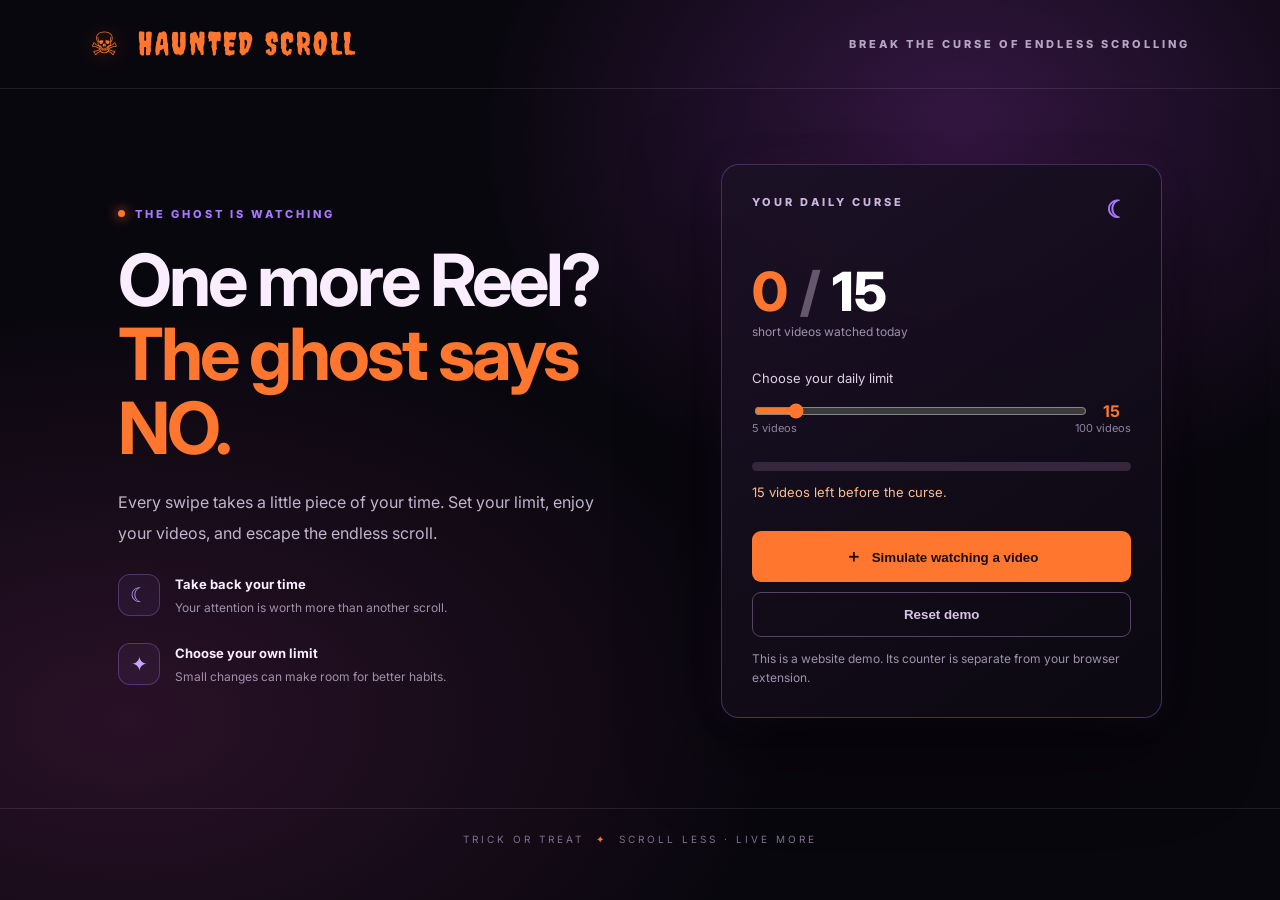
<file: web\/index.html>
<!DOCTYPE html>
<html lang="en">
<head>
  <meta charset="UTF-8">
  <meta name="viewport" content="width=device-width, initial-scale=1.0">
  <meta name="theme-color" content="#090610">
  <meta name="description" content="Break the endless scroll. Set your limit and reclaim your time with Haunted Scroll.">
  <title>Trick or Treat | Haunted Scroll</title>
  <link rel="stylesheet" href="style.css">
</head>
<body>
  <div class="ambient ambient-one"></div>
  <div class="ambient ambient-two"></div>

  <header class="topbar">
    <a class="brand" href="#" aria-label="Haunted Scroll home">
      <span class="brand-icon">☠</span> HAUNTED SCROLL
    </a>
    <span class="tag">BREAK THE CURSE OF ENDLESS SCROLLING</span>
  </header>

  <main class="dashboard">
    <section class="intro">
      <p class="eyebrow"><span class="status-dot"></span> THE GHOST IS WATCHING</p>
      <h1>One more Reel?<br><span>The ghost says NO.</span></h1>
      <p class="description">
        Every swipe takes a little piece of your time.
        Set your limit, enjoy your videos, and escape the endless scroll.
      </p>

      <div class="feature-row">
        <div class="feature-icon">☾</div>
        <div>
          <strong>Take back your time</strong>
          <p>Your attention is worth more than another scroll.</p>
        </div>
      </div>

      <div class="feature-row">
        <div class="feature-icon">✦</div>
        <div>
          <strong>Choose your own limit</strong>
          <p>Small changes can make room for better habits.</p>
        </div>
      </div>
    </section>

    <section class="control-panel">
      <div class="panel-heading">
        <span>YOUR DAILY CURSE</span>
        <span class="moon">☾</span>
      </div>

      <div class="counter">
        <span id="watched">0</span>
        <span class="slash">/</span>
        <span id="limitLabel">15</span>
      </div>
      <p class="muted">short videos watched today</p>

      <label for="limitSlider">Choose your daily limit</label>
      <div class="slider-line">
        <input id="limitSlider" type="range" min="5" max="100" step="5" value="15">
        <strong id="sliderValue">15</strong>
      </div>
      <div class="range-labels">
        <span>5 videos</span>
        <span>100 videos</span>
      </div>

      <div class="progress-track">
        <div id="progress"></div>
      </div>
      <p id="remaining" class="remaining">15 videos left before the curse.</p>

      <button id="watchButton" class="primary">
        <span>＋</span> Simulate watching a video
      </button>
      <button id="resetButton" class="secondary">Reset demo</button>

      <p class="note">
        This is a website demo. Its counter is separate from your browser extension.
      </p>
    </section>
  </main>

  <footer>
    <span>TRICK OR TREAT</span>
    <span class="footer-separator">✦</span>
    SCROLL LESS · LIVE MORE
  </footer>

  <!-- Full-screen haunted takeover -->
  <section id="ghostOverlay" class="ghost-overlay"
    aria-hidden="true" aria-labelledby="ghostTitle" role="dialog">

    <div class="moonlight"></div>
    <div class="fog fog-left"></div>
    <div class="fog fog-right"></div>
    <div class="bat bat-one">⌁</div>
    <div class="bat bat-two">⌁</div>
    <div class="grave grave-left"></div>
    <div class="grave grave-right"></div>

    <div class="haunt-content">
      <p class="warning"><span></span> YOU HAVE AWAKENED THE GHOST</p>

      <div class="ghost-scene" aria-hidden="true">
        <div class="ghost-aura"></div>
        <div class="ghost-character">
          <div class="ghost-sheet">
            <div class="ghost-eyes">
              <i></i>
              <i></i>
            </div>
            <div class="ghost-mouth"></div>
            <div class="ghost-bottom"></div>
          </div>
        </div>
        <div class="ghost-shadow"></div>
        <div class="ghost-particle particle-one">✦</div>
        <div class="ghost-particle particle-two">✧</div>
        <div class="ghost-particle particle-three">✦</div>
      </div>

      <p class="overline">THE CURSE HAS BEEN TRIGGERED</p>
      <h2 id="ghostTitle">BOO! THAT'S ENOUGH!</h2>

      <p class="ghost-message">
        You've reached your daily limit.<br>
        The endless scroll ends here.<br>
        <strong>Your time belongs to YOU.</strong>
      </p>

      <div class="mindful-section">
        <p class="mindful-heading">BREAK THE CURSE. TRY SOMETHING REAL.</p>

        <div class="activity-grid">
          <article class="activity-card">
            <span class="activity-icon">📖</span>
            <h3>Read a little</h3>
            <p>Read 5 pages of a book or learn something new.</p>
          </article>

          <article class="activity-card">
            <span class="activity-icon">🌿</span>
            <h3>Move your body</h3>
            <p>Stretch, take a short walk, or get some fresh air.</p>
          </article>

          <article class="activity-card">
            <span class="activity-icon">✍</span>
            <h3>Clear your mind</h3>
            <p>Write in a journal or plan one thing for tomorrow.</p>
          </article>

          <article class="activity-card">
            <span class="activity-icon">☕</span>
            <h3>Reconnect</h3>
            <p>Talk to a friend, help someone, or enjoy a quiet break.</p>
          </article>
        </div>
      </div>

      <p class="tomorrow">
        <span class="star">✦</span>
        YOUR NEXT TREAT ARRIVES TOMORROW
        <span class="star">✦</span>
      </p>

      <button id="escapeButton" class="escape-button">
        I'LL TAKE A BREAK
      </button>
      <p class="escape-note">The ghost may leave. Your daily limit still stands.</p>
    </div>
  </section>

  <script src="script.js"></script>
</body>
</html>
</file>
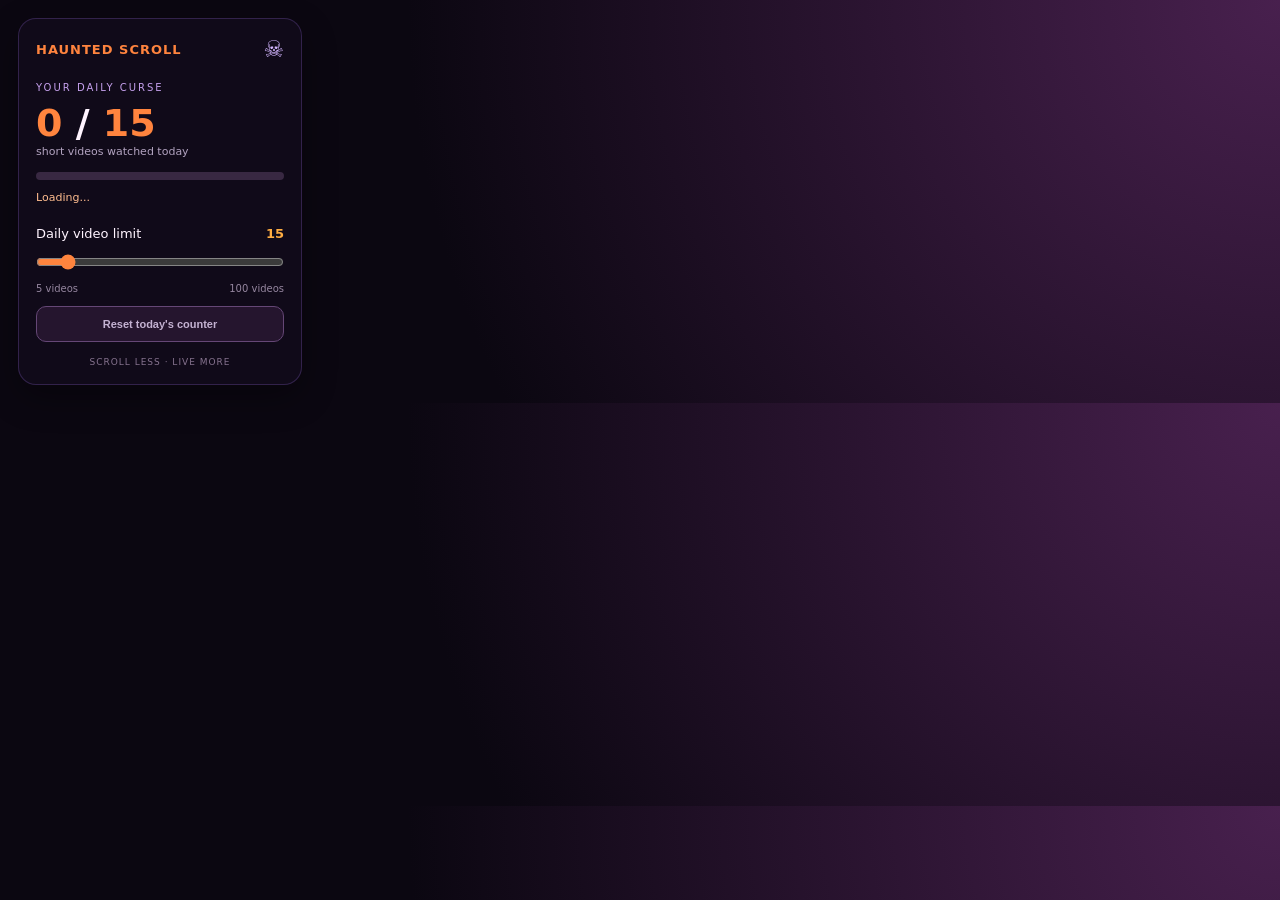
<file: extension/popup.html>
<!DOCTYPE html>
<html lang="en">
<head>
  <meta charset="UTF-8">
  <meta name="viewport" content="width=device-width, initial-scale=1">
  <title>Haunted Scroll</title>
  <style>
    * { box-sizing: border-box; }

    body {
      width: 320px;
      margin: 0;
      padding: 18px;
      overflow: hidden;
      border-radius: 20px;
      color: #fff4ff;
      background: radial-gradient(circle at top right, #48204e, #0b0711 65%);
      font: 13px system-ui, sans-serif;
    }

    .panel {
      padding: 17px;
      border: 1px solid #a879ff38;
      border-radius: 18px;
      background: #120c1bdc;
      box-shadow: 0 12px 35px #0005;
    }

    header { display: flex; justify-content: space-between; align-items: center; }
    .brand { color: #ff843e; font-weight: 900; letter-spacing: 1px; }
    .ghost { font-size: 23px; color: #d3b6ff; }
    .eyebrow { margin: 20px 0 8px; color: #c5a0ed; font-size: 10px; letter-spacing: 2px; }
    .count { font-size: 38px; font-weight: 900; }
    .count span { color: #ff843e; }
    .sub { color: #b2a3c0; font-size: 11px; }

    .track { height: 8px; margin: 14px 0 8px; overflow: hidden; border-radius: 20px; background: #382842; }
    #progress { width: 0; height: 100%; border-radius: 20px; background: linear-gradient(90deg, #a879ff, #ff843e); transition: width .3s; }
    #message { min-height: 16px; color: #ffbd8f; font-size: 11px; }

    .label { display: flex; justify-content: space-between; margin-top: 19px; }
    #chosen { color: #ffad42; font-weight: bold; }
    input { width: 100%; margin: 13px 0; accent-color: #ff843e; }
    .range { display: flex; justify-content: space-between; color: #95869f; font-size: 10px; }

    button {
      width: 100%;
      margin-top: 12px;
      padding: 11px;
      border: 1px solid #654776;
      border-radius: 10px;
      background: #25152e;
      color: #fff4ff;
      font-weight: 700;
      cursor: pointer;
    }
    button:hover { background: #3a2146; }
    .reset { color: #c4b2d2; font-size: 11px; }
    .footer { margin-top: 15px; color: #86738f; font-size: 9px; text-align: center; letter-spacing: 1px; }
  </style>
</head>
<body>
  <div class="panel">
    <header>
      <div class="brand">HAUNTED SCROLL</div>
      <div class="ghost">☠</div>
    </header>

    <p class="eyebrow">YOUR DAILY CURSE</p>
    <div class="count"><span id="count">0</span> / <span id="limitValue">15</span></div>
    <div class="sub">short videos watched today</div>

    <div class="track"><div id="progress"></div></div>
    <p id="message" aria-live="polite">Loading...</p>

    <label class="label" for="limit">
      <span>Daily video limit</span>
      <strong id="chosen">15</strong>
    </label>
    <input id="limit" type="range" min="5" max="100" step="5" value="15">
    <div class="range"><span>5 videos</span><span>100 videos</span></div>

    <button id="reset" class="reset">Reset today's counter</button>
    <div class="footer">SCROLL LESS · LIVE MORE</div>
  </div>
  <script src="popup.js"></script>
</body>
</html>
</file>
<file: web\/style.css>
@import url('https://fonts.googleapis.com/css2?family=Creepster&family=Inter:wght@400;500;700;800&display=swap');

:root {
  --orange: #ff762e;
  --purple: #a879ff;
  --ink: #09070e;
  --paper: #f9edff;
}

* { box-sizing: border-box; }

body {
  margin: 0;
  min-height: 100vh;
  overflow-x: hidden;
  color: var(--paper);
  background:
    radial-gradient(ellipse at 75% 15%, #351743 0%, transparent 35%),
    radial-gradient(ellipse at 10% 80%, #291127 0%, transparent 40%),
    var(--ink);
  font-family: Inter, Arial, sans-serif;
}

.topbar {
  display: flex;
  justify-content: space-between;
  align-items: center;
  gap: 20px;
  padding: 25px 7%;
  border-bottom: 1px solid #ffffff18;
  position: relative;
  z-index: 1;
}

.brand {
  color: var(--orange);
  font: 32px Creepster, cursive;
  text-decoration: none;
  letter-spacing: 2px;
}

.tag, .eyebrow, .panel-heading, .warning, .tomorrow {
  font-size: 11px;
  letter-spacing: 3px;
  font-weight: 800;
}

.tag { color: #b6a6c6; }

.dashboard {
  max-width: 1100px;
  margin: 0 auto;
  padding: 75px 28px 90px;
  display: grid;
  grid-template-columns: 1.1fr .9fr;
  align-items: center;
  gap: 65px;
}

.eyebrow { color: var(--purple); }

h1 {
  font-size: clamp(42px, 6vw, 72px);
  line-height: 1.03;
  letter-spacing: -3px;
  margin: 22px 0;
}

h1 span { color: var(--orange); }

.description {
  color: #c1b5ce;
  line-height: 1.9;
  max-width: 480px;
}

.status {
  margin-top: 32px;
  color: #ffb079;
  font-size: 12px;
  letter-spacing: 2px;
  font-weight: 800;
}

.pulse {
  display: inline-block;
  width: 8px;
  height: 8px;
  border-radius: 50%;
  background: var(--orange);
  margin-right: 10px;
  box-shadow: 0 0 15px var(--orange);
  animation: pulse 1.5s infinite;
}

.control-panel {
  border: 1px solid #a879ff50;
  border-radius: 18px;
  padding: 30px;
  background: linear-gradient(145deg, #1b1125ee, #0c0912f5);
  box-shadow: 0 25px 90px #0009, 0 0 35px #7c37a51a;
}

.panel-heading {
  display: flex;
  justify-content: space-between;
  color: #c9b5de;
}

.moon { font-size: 24px; color: var(--purple); }

.counter {
  margin-top: 35px;
  display: flex;
  align-items: baseline;
  gap: 12px;
  font-size: 54px;
  font-weight: 800;
}

#watched { color: var(--orange); }
.slash { color: #65576e; }
#limitLabel { color: white; }

.muted, .note { color: #9f91ac; font-size: 12px; }
.muted { margin-top: 0; margin-bottom: 28px; }

label { font-size: 13px; color: #ddd0e9; }

.slider-line {
  display: flex;
  align-items: center;
  gap: 14px;
  margin-top: 14px;
}

input[type="range"] {
  width: 100%;
  accent-color: var(--orange);
  cursor: pointer;
}

#sliderValue { color: var(--orange); min-width: 28px; }
.range-labels { display: flex; justify-content: space-between; color: #91829f; font-size: 11px; }

.progress-track {
  height: 9px;
  margin-top: 27px;
  background: #35263e;
  border-radius: 20px;
  overflow: hidden;
}

#progress {
  width: 0;
  height: 100%;
  background: linear-gradient(90deg, var(--purple), var(--orange));
  transition: width .4s ease;
}

.remaining { color: #ffbd8f; font-size: 13px; }

button {
  width: 100%;
  padding: 14px;
  border-radius: 9px;
  font-weight: 800;
  cursor: pointer;
  transition: transform .2s, filter .2s;
}

button:hover { transform: translateY(-2px); filter: brightness(1.1); }
.primary { border: 0; background: var(--orange); color: #1b0b0b; margin-top: 18px; }
.secondary { border: 1px solid #574363; background: transparent; color: #d6c4e5; margin-top: 10px; }
.note { line-height: 1.6; margin-bottom: 0; }

footer {
  border-top: 1px solid #ffffff18;
  padding: 24px;
  text-align: center;
  color: #7f708b;
  font-size: 10px;
  letter-spacing: 3px;
}

/* Fog on the normal page */
.fog {
  position: fixed;
  width: 400px;
  height: 400px;
  border-radius: 50%;
  filter: blur(100px);
  background: #6b1b8a18;
  pointer-events: none;
}
.fog-one { top: 10%; left: -200px; }
.fog-two { bottom: 0; right: -200px; }

/* Full-screen ghost takeover */
.ghost-overlay {
  position: fixed;
  inset: 0;
  z-index: 9999;
  display: flex;
  flex-direction: column;
  align-items: center;
  justify-content: center;
  padding: 25px;
  text-align: center;
  overflow: hidden;
  background:
    radial-gradient(ellipse at 50% 35%, #411449 0%, #160b20 42%, #030205 100%);
  opacity: 0;
  visibility: hidden;
  transition: opacity .7s, visibility .7s;
}

.ghost-overlay.active {
  opacity: 1;
  visibility: visible;
  animation: takeover .8s ease-out both;
}

.ghost-scene { position: relative; height: 210px; width: 190px; }

.ghost {
  position: absolute;
  left: 35px;
  top: 20px;
  width: 120px;
  height: 145px;
  border-radius: 60px 60px 35px 35px;
  background: linear-gradient(135deg, #fff 10%, #d6c9ed 70%, #8f76ac);
  box-shadow: 0 0 45px #c8a4ff8a, 0 0 120px #9b50ff4a;
  animation: ghostRise 1.4s cubic-bezier(.2,.8,.2,1) both, float 3s ease-in-out 1.4s infinite;
}

.ghost-tail {
  position: absolute;
  left: 0;
  right: 0;
  bottom: -14px;
  height: 32px;
  background: inherit;
  clip-path: polygon(0 0, 20% 35%, 38% 0, 58% 35%, 78% 0, 100% 35%, 100% 0);
}

.ghost-eyes {
  display: flex;
  justify-content: center;
  gap: 27px;
  padding-top: 48px;
}

.ghost-eyes i {
  width: 15px;
  height: 25px;
  border-radius: 50%;
  background: #160b22;
  box-shadow: 0 0 12px #35144c;
}

.ghost-mouth {
  width: 22px;
  height: 27px;
  border-radius: 50%;
  background: #160b22;
  margin: 15px auto;
  animation: scream .8s ease-in-out infinite alternate;
}

.warning { color: var(--orange); margin-top: 20px; }
.ghost-overlay h2 {
  font: clamp(38px, 7vw, 76px) Creepster, cursive;
  color: white;
  text-shadow: 0 0 20px #ff4d00a6;
  margin: 8px 0;
}

.ghost-message { color: #d7c8e3; line-height: 1.8; }
.tomorrow { color: #c6a2ff; margin: 20px 0 28px; }

.escape-button {
  max-width: 230px;
  border: 0;
  background: var(--orange);
  color: #1b0b0b;
  box-shadow: 0 0 25px #ff762e55;
}

.lightning {
  position: absolute;
  inset: 0;
  pointer-events: none;
  background: white;
  opacity: 0;
}

.active .lightning { animation: flash .8s ease-out; }

@keyframes takeover {
  from { transform: scale(1.08); }
  to { transform: scale(1); }
}
@keyframes ghostRise {
  from { transform: translateY(180px) scale(.6); opacity: 0; }
  to { transform: translateY(0) scale(1); opacity: 1; }
}
@keyframes float {
  0%, 100% { translate: 0 0; }
  50% { translate: 0 -14px; }
}
@keyframes scream {
  from { transform: scale(.8); }
  to { transform: scale(1.15); }
}
@keyframes pulse {
  50% { opacity: .35; }
}
@keyframes flash {
  0%, 100% { opacity: 0; }
  10% { opacity: .65; }
  25% { opacity: .05; }
  40% { opacity: .25; }
}
@media (max-width: 760px) {
  .topbar { align-items: flex-start; flex-direction: column; }
  .tag { font-size: 9px; }
  .dashboard { grid-template-columns: 1fr; gap: 40px; padding-top: 45px; }
  .control-panel { padding: 23px; }
}
@media (prefers-reduced-motion: reduce) {
  *, *::before, *::after { animation-duration: .01ms !important; transition-duration: .01ms !important; }
}

/* Dashboard polish */
.brand-icon {
  display: inline-block;
  margin-right: 7px;
  text-shadow: 0 0 18px #ff762e66;
}

.eyebrow {
  display: flex;
  align-items: center;
  gap: 10px;
}

.status-dot,
.warning span {
  display: inline-block;
  width: 7px;
  height: 7px;
  background: #ff762e;
  border-radius: 50%;
  box-shadow: 0 0 12px #ff762e;
  animation: pulse 1.5s infinite;
}

.feature-row {
  display: flex;
  align-items: center;
  gap: 15px;
  margin-top: 25px;
}

.feature-icon {
  display: grid;
  place-items: center;
  flex-shrink: 0;
  width: 42px;
  height: 42px;
  border: 1px solid #a879ff50;
  border-radius: 12px;
  color: #c7a7ff;
  background: #a879ff10;
  font-size: 20px;
}

.feature-row strong { font-size: 13px; }
.feature-row p {
  margin: 5px 0 0;
  color: #9f91ac;
  font-size: 12px;
  line-height: 1.6;
}

.primary span { margin-right: 6px; font-size: 17px; }
footer { display: flex; align-items: center; justify-content: center; gap: 12px; }
.footer-separator { color: #ff762e; }

/* Full-screen haunted scene */
.ghost-overlay {
  position: fixed;
  inset: 0;
  z-index: 9999;
  display: flex;
  justify-content: center;
  overflow-x: hidden;
  overflow-y: auto;
  padding: 32px 18px;
  color: #fff4ff;
  text-align: center;
  background:
    radial-gradient(ellipse at 50% 16%, #572063 0%, transparent 34%),
    radial-gradient(ellipse at 50% 100%, #32102d 0%, transparent 55%),
    #07050b;
  opacity: 0;
  visibility: hidden;
  pointer-events: none;
  transition: opacity .65s ease, visibility .65s ease;
}

.ghost-overlay.active {
  opacity: 1;
  visibility: visible;
  pointer-events: auto;
  animation: hauntedReveal .8s ease-out both;
}

.haunt-content {
  position: relative;
  z-index: 2;
  width: min(760px, 100%);
  margin: auto;
  padding: 18px 0;
  animation: contentRise .9s .15s both;
}

.moonlight {
  position: absolute;
  top: -220px;
  left: 50%;
  width: 430px;
  height: 430px;
  transform: translateX(-50%);
  border-radius: 50%;
  background: #a879ff18;
  filter: blur(50px);
  pointer-events: none;
}

.fog {
  position: absolute;
  z-index: 1;
  width: 65vw;
  height: 140px;
  border-radius: 50%;
  background: #9d6ad51c;
  filter: blur(40px);
  pointer-events: none;
  animation: fogDrift 9s ease-in-out infinite alternate;
}

.fog-left { left: -25%; top: 36%; }
.fog-right { right: -25%; bottom: 13%; animation-delay: -4s; }

.warning {
  display: flex;
  align-items: center;
  justify-content: center;
  gap: 10px;
  margin: 8px 0 0;
  color: #ff995b;
  font-size: 10px;
  letter-spacing: 3px;
}

.ghost-scene {
  position: relative;
  width: 180px;
  height: 172px;
  margin: 18px auto 0;
}

.ghost-aura {
  position: absolute;
  inset: 15px;
  border-radius: 50%;
  background: #ba84ff35;
  filter: blur(30px);
  animation: auraPulse 2s ease-in-out infinite;
}

.ghost-character {
  position: absolute;
  inset: 0;
  display: grid;
  place-items: center;
  animation: ghostFloat 3s ease-in-out infinite;
}

.ghost-sheet {
  position: relative;
  width: 108px;
  height: 125px;
  border-radius: 60px 60px 25px 25px;
  background: linear-gradient(135deg, #fff 5%, #ded2f1 65%, #9e85b9);
  box-shadow: 0 0 35px #d7b9ff55, inset -9px -8px 15px #6c4e8c35;
}

.ghost-eyes {
  display: flex;
  justify-content: center;
  gap: 25px;
  padding-top: 38px;
}

.ghost-eyes i {
  display: block;
  width: 13px;
  height: 22px;
  border-radius: 50%;
  background: #170a24;
  box-shadow: 0 0 10px #a56cff;
}

.ghost-mouth {
  width: 19px;
  height: 23px;
  margin: 13px auto 0;
  border-radius: 50%;
  background: #1b0a28;
  animation: ghostScream .7s ease-in-out infinite alternate;
}

.ghost-bottom {
  position: absolute;
  left: 0;
  right: 0;
  bottom: -10px;
  height: 24px;
  background: #c7b4e0;
  clip-path: polygon(0 0, 18% 65%, 35% 0, 52% 65%, 72% 0, 100% 65%, 100% 0);
}

.ghost-shadow {
  position: absolute;
  bottom: 8px;
  left: 45px;
  width: 90px;
  height: 13px;
  border-radius: 50%;
  background: #000;
  filter: blur(12px);
  animation: shadowPulse 3s ease-in-out infinite;
}

.ghost-particle {
  position: absolute;
  color: #d2a9ff;
  text-shadow: 0 0 15px #a879ff;
  animation: particleFloat 2.5s ease-in-out infinite;
}

.particle-one { left: 8px; top: 38px; }
.particle-two { right: 9px; top: 55px; animation-delay: -.8s; }
.particle-three { right: 30px; bottom: 12px; animation-delay: -1.4s; }

.overline {
  margin: 14px 0 5px;
  color: #c5a5e8;
  font-size: 9px;
  font-weight: 800;
  letter-spacing: 3px;
}

.ghost-overlay h2 {
  margin: 5px 0 10px;
  color: #ff762e;
  font-family: Creepster, Impact, fantasy;
  font-size: clamp(42px, 7vw, 76px);
  font-weight: 400;
  line-height: 1.05;
  text-shadow: 0 0 18px #ff4d0066, 0 4px 0 #641c22;
  animation: titleFlicker 4s linear infinite;
}

.ghost-message {
  margin: 0 auto;
  color: #d6c9e3;
  font-size: 14px;
  line-height: 1.9;
}

.ghost-message strong { color: white; }

.mindful-section {
  margin: 25px auto 0;
  padding: 19px;
  border: 1px solid #a879ff30;
  border-radius: 16px;
  background: #150d20c9;
  box-shadow: 0 10px 40px #0003;
}

.mindful-heading {
  margin: 0 0 16px;
  color: #ffb17f;
  font-size: 10px;
  font-weight: 800;
  letter-spacing: 2px;
}

.activity-grid {
  display: grid;
  grid-template-columns: repeat(2, minmax(0, 1fr));
  gap: 10px;
}

.activity-card {
  padding: 14px;
  border: 1px solid #ffffff10;
  border-radius: 12px;
  background: linear-gradient(140deg, #ffffff08, #a879ff08);
  text-align: left;
  transition: transform .2s ease, border-color .2s ease, background .2s ease;
}

.activity-card:hover {
  transform: translateY(-3px);
  border-color: #a879ff70;
  background: #a879ff12;
}

.activity-icon { font-size: 22px; }

.activity-card h3 {
  margin: 9px 0 5px;
  color: #fff2ff;
  font-size: 13px;
}

.activity-card p {
  margin: 0;
  color: #b4a5c2;
  font-size: 11px;
  line-height: 1.6;
}

.tomorrow {
  margin: 22px 0 17px;
  color: #c8a5ff;
  font-size: 9px;
  letter-spacing: 2px;
}

.star { color: #ff762e; padding: 0 6px; }

.escape-button {
  width: min(260px, 100%);
  padding: 14px 20px;
  border: 1px solid #ff985c;
  border-radius: 8px;
  color: #1c0a0c;
  background: linear-gradient(100deg, #ff762e, #ffad42);
  font-size: 11px;
  font-weight: 900;
  letter-spacing: 1.5px;
  box-shadow: 0 0 25px #ff762e32;
  cursor: pointer;
  transition: transform .2s, box-shadow .2s;
}

.escape-button:hover {
  transform: translateY(-2px);
  box-shadow: 0 0 35px #ff762e70;
}

.escape-note {
  color: #82718f;
  font-size: 10px;
}

.bat {
  position: absolute;
  color: #a88ab9;
  font-size: 45px;
  opacity: .25;
  animation: batDrift 6s ease-in-out infinite;
}

.bat-one { left: 8%; top: 18%; }
.bat-two { right: 9%; top: 30%; animation-delay: -3s; }

.grave {
  position: absolute;
  bottom: -35px;
  width: 100px;
  height: 180px;
  opacity: .17;
  background: #302039;
  border: 2px solid #6e4c7c;
  border-radius: 48px 48px 0 0;
  pointer-events: none;
}

.grave-left { left: -38px; transform: rotate(-7deg); }
.grave-right { right: -38px; height: 135px; transform: rotate(8deg); }

@keyframes hauntedReveal {
  0% { transform: scale(1.08); filter: brightness(1.8); }
  35% { filter: brightness(.7); }
  100% { transform: scale(1); filter: brightness(1); }
}

@keyframes contentRise {
  from { opacity: 0; transform: translateY(28px); }
  to { opacity: 1; transform: translateY(0); }
}

@keyframes ghostFloat {
  0%, 100% { transform: translateY(0) rotate(-2deg); }
  50% { transform: translateY(-12px) rotate(2deg); }
}

@keyframes ghostScream {
  from { transform: scale(.8); }
  to { transform: scale(1.15); }
}

@keyframes auraPulse {
  0%, 100% { transform: scale(.85); opacity: .5; }
  50% { transform: scale(1.15); opacity: 1; }
}

@keyframes shadowPulse {
  0%, 100% { transform: scaleX(1); opacity: .6; }
  50% { transform: scaleX(.7); opacity: .3; }
}

@keyframes particleFloat {
  0%, 100% { transform: translateY(0) rotate(0); opacity: .4; }
  50% { transform: translateY(-15px) rotate(35deg); opacity: 1; }
}

@keyframes fogDrift {
  from { transform: translateX(-20px); opacity: .4; }
  to { transform: translateX(40px); opacity: .9; }
}

@keyframes titleFlicker {
  0%, 94%, 96%, 100% { opacity: 1; }
  95% { opacity: .78; }
}

@keyframes batDrift {
  0%, 100% { transform: translate(0, 0) rotate(-8deg); }
  50% { transform: translate(15px, -12px) rotate(8deg); }
}

@keyframes pulse {
  50% { opacity: .35; }
}

@media (max-width: 600px) {
  .ghost-overlay { padding: 18px 12px; }
  .haunt-content { padding: 10px 0; }
  .ghost-scene { height: 145px; transform: scale(.85); margin: 7px auto 0; }
  .mindful-section { padding: 12px; margin-top: 18px; }
  .activity-grid { gap: 8px; }
  .activity-card { padding: 10px; }
  .activity-card h3 { font-size: 12px; }
  .activity-card p { font-size: 10px; }
  .warning { font-size: 8px; letter-spacing: 2px; }
  .tomorrow { line-height: 1.8; }
}

@media (prefers-reduced-motion: reduce) {
  .ghost-overlay *,
  .ghost-overlay.active {
    animation: none !important;
    transition: none !important;
  }
}
</file>
